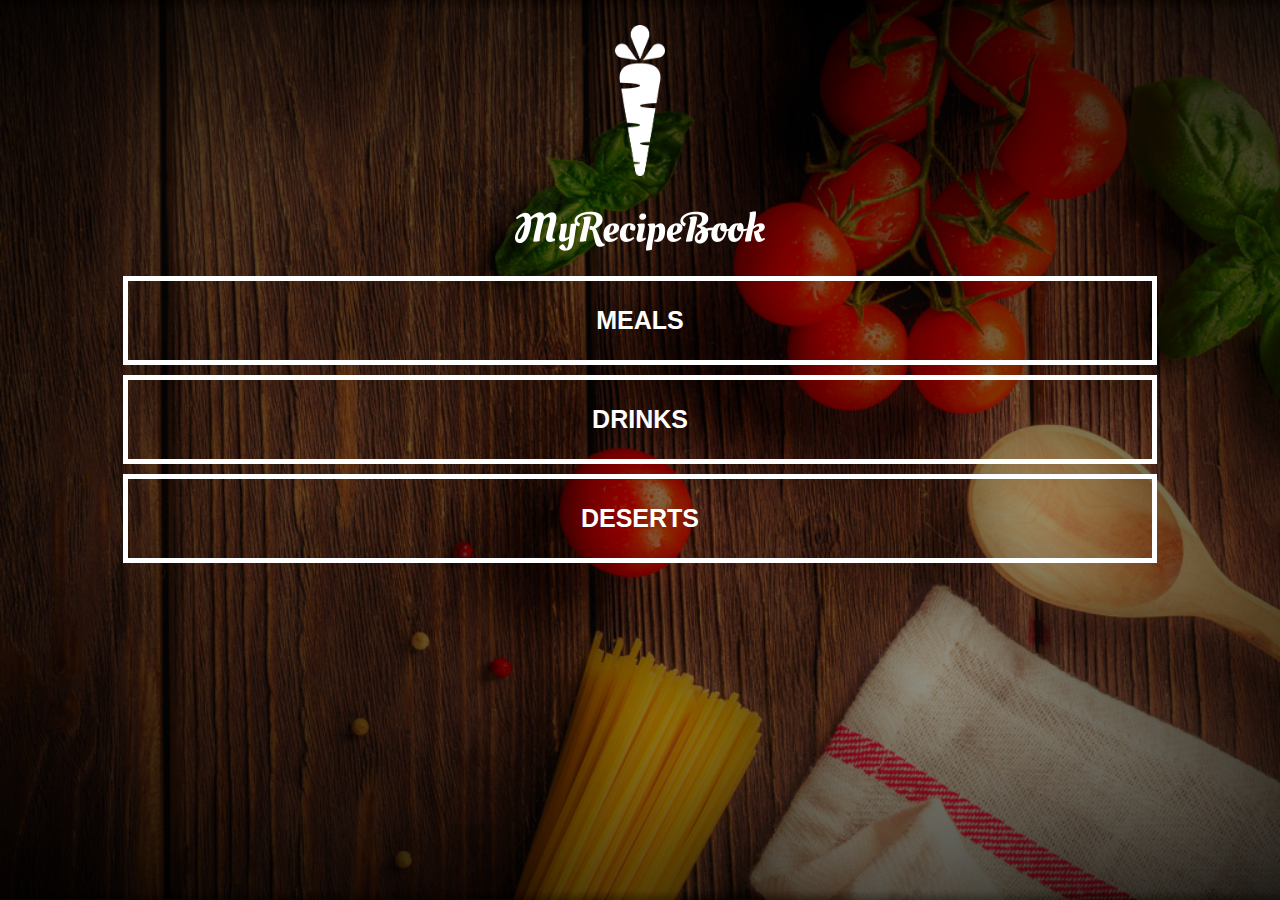
<file: index.html>
<!DOCTYPE html>
<html>
    <head>
        <title>My Recipe Book</title>
        <link rel="stylesheet" href="style.css">
    </head>
    <body class="body-home">
        <div id="home">
            
            <img src="images/logo-img.png" id="home-logo-img">
            <img src="images/logo-text.png" id="home-logo-text">
            
            <div class="home-menu">
                
                <a href="meals.html" class="home-menu-item">
                    <p>Meals</p>
                </a>
                
                <a href="drinks.html" class="home-menu-item">
                    <p>Drinks</p>
                </a>
                
                <a href="deserts.html" class="home-menu-item">
                    <p>Deserts</p>
                </a>
                
            </div>
        </div>
    </body>
</html>
</file>
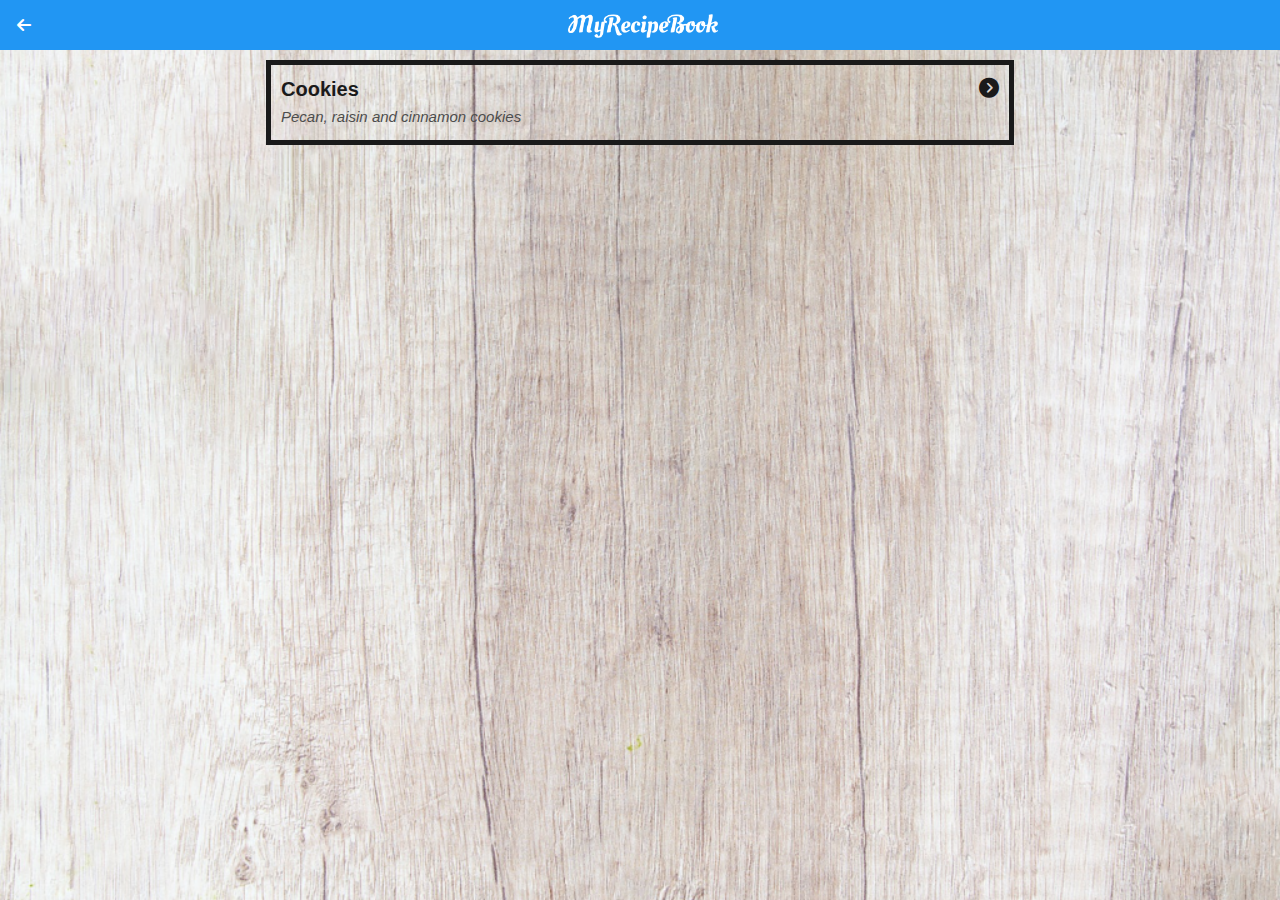
<file: deserts.html>
<!DOCTYPE html>
<html>
    <head>
        <title>My Recipe Book | Deserts</title>
        <link rel="stylesheet" href="style.css">
        <link rel="stylesheet" href="fontAwesome/css/all.css">
    </head>
    
    <body class="body-meals">
        
        <div class="header">
            <a href="index.html">
                <i class="fa-solid fa-arrow-left"></i>
            </a>
            
            <img src="images/logo-text.png">
            
        </div>
        
        <div id="meals">
            
            <div class="meals-list">
                
                <a href="#">
                    <div class="meals-list-item">
                        <h1>Cookies<i class="fa-solid fa-circle-chevron-right"></i></h1>
                        
                        <p>Pecan, raisin and cinnamon cookies</p>
                    </div>
                </a>
            </div>
                 
        </div>
    </body>
</html>
</file>
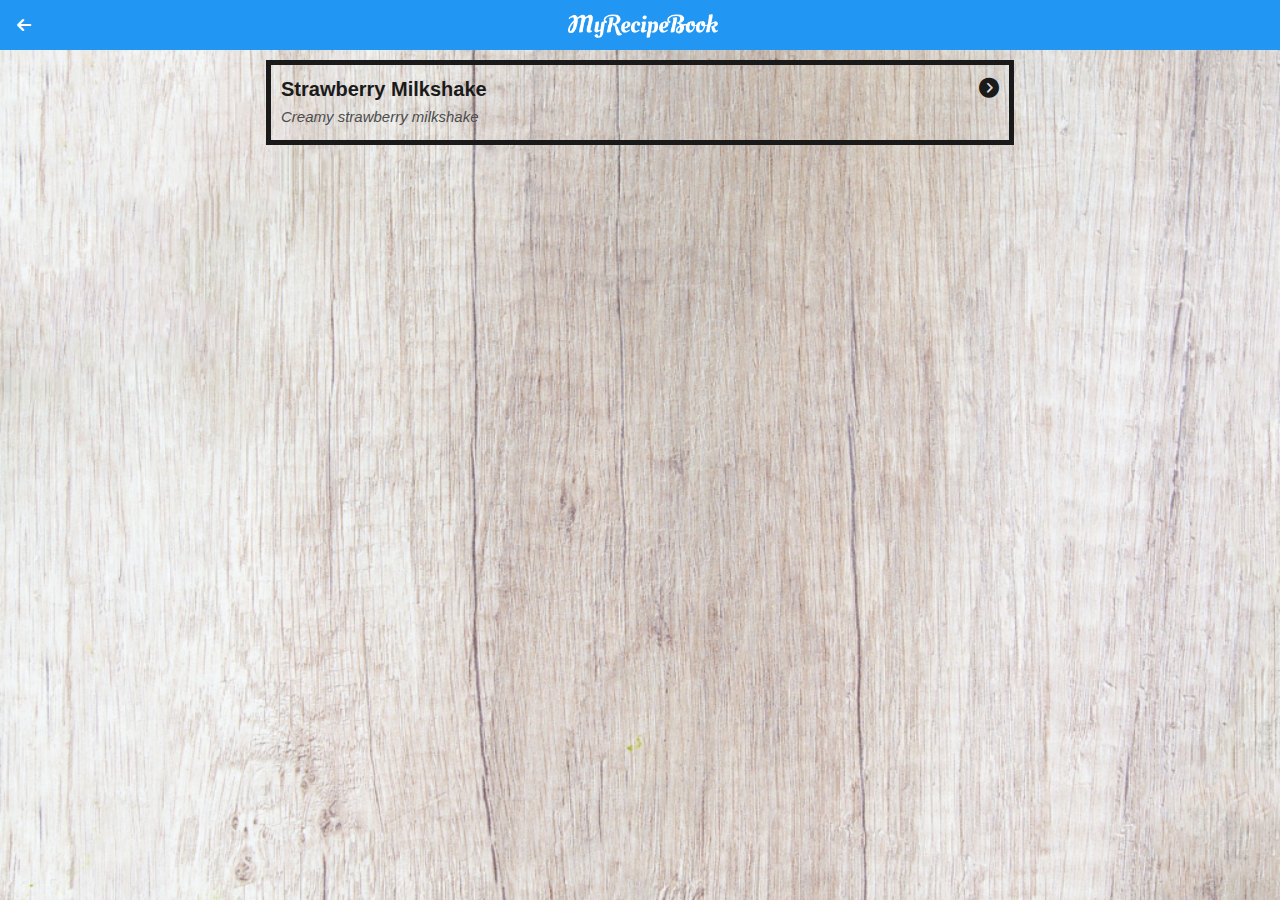
<file: drinks.html>
<!DOCTYPE html>
<html>
    <head>
        <title>My Recipe Book | Drinks</title>
        <link rel="stylesheet" href="style.css">
        <link rel="stylesheet" href="fontAwesome/css/all.css">
    </head>
    
    <body class="body-meals">
        
        <div class="header">
            <a href="index.html">
                <i class="fa-solid fa-arrow-left"></i>
            </a>
            
            <img src="images/logo-text.png">
            
        </div>
        
        <div id="meals">
            
            <div class="meals-list">
                
                <a href="#">
                    <div class="meals-list-item">
                        <h1>Strawberry Milkshake<i class="fa-solid fa-circle-chevron-right"></i></h1>
                        
                        <p>Creamy strawberry milkshake</p>
                    </div>
                </a>
            </div>
                 
        </div>
    </body>
</html>
</file>
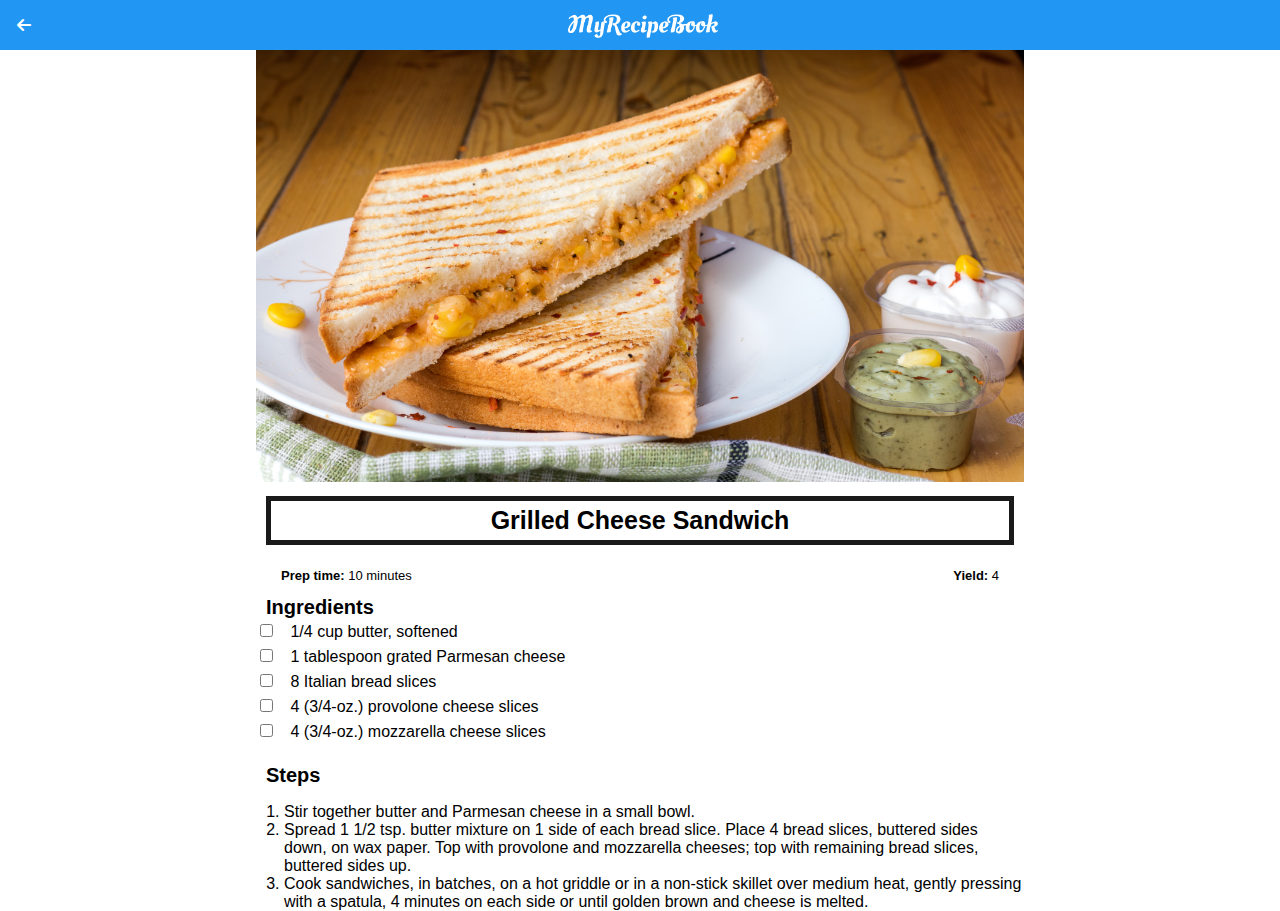
<file: grilledCheese.html>
<!DOCTYPE html>
<html>
    <head>
        <title>My Recipe Book | Meals | Grilled Cheese</title>
        <link rel="stylesheet" href="style.css">
        <link rel="stylesheet" href="fontAwesome/css/all.css">
    </head>
    
    <body class="body-recipes">
        
        <div class="header">
            <a href="meals.html">
                <i class="fa-solid fa-arrow-left"></i>
            </a>
            
            <img src="images/logo-text.png">
            
        </div>
        
        <div id="recipe">
            
            <div class="recipe-details">
                <img src="images/grilledCheese.png">
                
                <h1>Grilled Cheese Sandwich</h1>
                
                <div class="recipe-details-info">
                    <p><b>Prep time: </b> 10 minutes</p>
                    <p style="float: right"><b>Yield: </b> 4</p>
                </div>
                
                <div class="recipe-details-ingredients">
                    <h2>Ingredients</h2>
                    
                    <input id="check-01" type="checkbox">
                    <label for="check-01">1/4 cup butter, softened</label>
                    <br>
                    <input id="check-02" type="checkbox">
                    <label for="check-02">1 tablespoon grated Parmesan cheese</label>
                    <br>
                    <input id="check-03" type="checkbox">
                    <label for="check-03">8 Italian bread slices</label>
                    <br>
                    <input id="check-04" type="checkbox">
                    <label for="check-04">4 (3/4-oz.) provolone cheese slices</label>
                    <br>
                    <input id="check-05" type="checkbox">
                    <label for="check-05">4 (3/4-oz.) mozzarella cheese slices</label>
                </div>
                
                <div class="recipe-details-steps">
                    <h2>Steps</h2>
                    
                    <ol>
                        <li>Stir together butter and Parmesan cheese in a small bowl.</li>
                        <li>Spread 1 1/2 tsp. butter mixture on 1 side of each bread slice. Place 4 bread slices, buttered sides down, on wax paper. Top with provolone and mozzarella cheeses; top with remaining bread slices, buttered sides up.</li>
                        <li>Cook sandwiches, in batches, on a hot griddle or in a non-stick skillet over medium heat, gently pressing with a spatula, 4 minutes on each side or until golden brown and cheese is melted.</li>
                    </ol>
                </div>
            </div>
                 
        </div>
    </body>
</html>
</file>
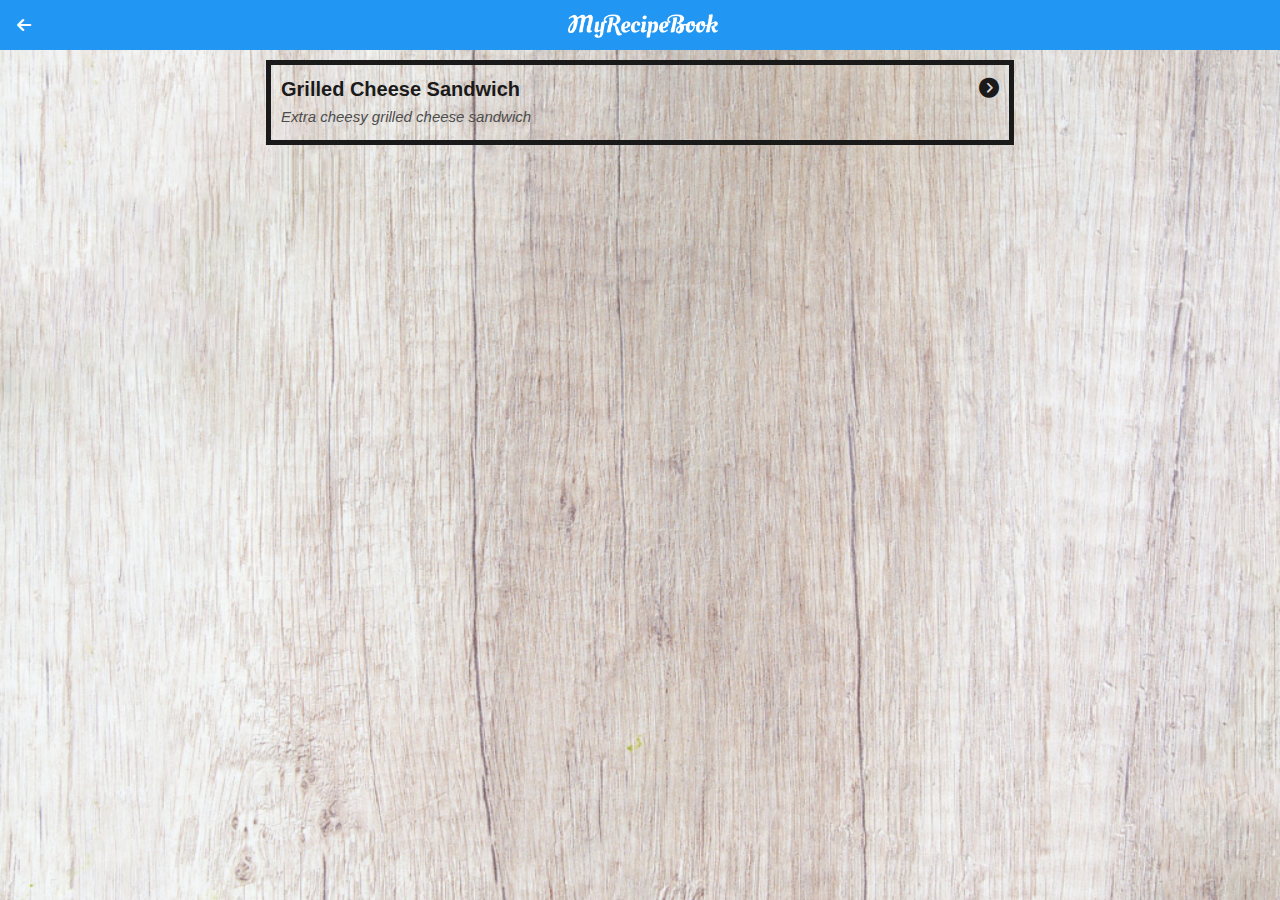
<file: meals.html>
<!DOCTYPE html>
<html>
    <head>
        <title>My Recipe Book | Meals</title>
        <link rel="stylesheet" href="style.css">
        <link rel="stylesheet" href="fontAwesome/css/all.css">
    </head>
    
    <body class="body-meals">
        
        <div class="header">
            <a href="index.html">
                <i class="fa-solid fa-arrow-left"></i>
            </a>
            
            <img src="images/logo-text.png">
            
        </div>
        
        <div id="meals">
            
            <div class="meals-list">
                
                <a href="grilledCheese.html">
                    <div class="meals-list-item">
                        <h1>Grilled Cheese Sandwich<i class="fa-solid fa-circle-chevron-right"></i></h1>
                        
                        <p>Extra cheesy grilled cheese sandwich</p>
                    </div>
                </a>
            </div>
                 
        </div>
    </body>
</html>
</file>
<file: style.css>
html{
    height: 100%;
}

body{
    font-family: sans-serif;
    
    margin: 0;
    padding: 0;
    
    height: 100%;
}

.body-home{
    background-image: url(images/background-01-port.png);
    background-position: center;
    background-attachment: fixed;
    background-repeat: no-repeat;
    background-size: cover;
}


.body-meals {
    background-image: url(images/background-02-port.png);
    background-position: center;
    background-attachment: fixed;
    background-repeat: no-repeat;
    background-size: cover;
}


/*========== HEADER ==========*/

.header {
    background-color: #2196f3;
    
    width: 100%;
    height: 50px;
    top: 0;
    
    position: fixed;
    overflow: hidden;
    
    text-align: center;
}

.header i{
    float: left;
    padding: 17px 0px 0px 17px;
    color: #ffffff;
}

.header img {
    width: 150px;
    padding-top: 14px;
    padding-right: 25px;
}


/*========== HOME PAGE ==========*/

#home-logo-img{
    width: 50px;
    display: block;
    margin: auto;
    padding: 25px 10px 10px 10px;
}

#home-logo-text{
    width: auto;
    display: block;
    margin: auto;
    padding: 25px;
}

/*========== HOME PAGE MENU =========*/

.home-menu-item{
    text-decoration: none;
    text-transform: uppercase;
    
    color: white;
    font-size: 25px;
    font-weight: bold;
    text-align: center;
    border: 5px solid white;
    
    display: block;
    margin: auto;
    margin-bottom: 10px;
    width: 80%;
}


/*========== MEALS PAGE ==========*/

#meals {
    padding-top: 50px;
}

/*========== MEALS PAGE MENU =========*/

.meals-list a{    
    text-decoration: none;
}

.meals-list-item {
    border: 5px solid #1a1a1a;
    margin: 10px;
}

.meals-list-item h1 {
    font-weight: bold;
    font-size: 20px;
    color: #1a1a1a;
    padding-left: 10px;
}

.meals-list-item i{
    float: right;
    color: #1a1a1a;
    padding-right: 10px;
}

.meals-list-item p {
    font-size: 15px;
    font-style: italic;
    color: #4d4d4d;
    margin-top: -7px;
    padding-left: 10px;
}

/*========== RECIPE PAGE ==========*/

#recipe {
    padding-top: 50px;
}

/*========== RECIPE DETAILS =========*/

.recipe-details img{
    width: 100%;
}

.recipe-details h1{
    font-size: 25px;
    text-align: center;
    border: 5px solid #1a1a1a;
    margin: 10px;
    padding: 5px;
}

.recipe-details h2 {
    font-size: 20px;
    text-align: left;
    margin: 0;
    margin-left: 10px;
}

.recipe-details-info {
    margin-left: 25px;
    margin-right: 25px;
}

.recipe-details-info p {
    font-size: 13px;
    display: inline-block;
}

.recipe-details-ingredients label {
    line-height: 25px;
    margin-left: 10px;
}

.recipe-details-steps {
    padding-top: 20px;
    
}

.recipe-details-steps ol {
    padding-left: 28px;
}

/*========== RESPONSIVE LAYOUT ==========*/

@media only screen and (min-width: 600px) {
    #meals {
        width: 80%;
        margin: auto;
    }
    
    #recipe {
        width: 80%;
        margin: auto;
    }
}

@media only screen and (min-width: 1000px) {
    #meals {
        width: 60%;
        margin: auto;
    }
    
    #recipe {
        width: 60%;
        margin: auto;
    }
}

@media only screen and (min-width: 1500px) {
    #meals {
        width: 40%;
        margin: auto;
    }
    
    #recipe {
        width: 40%;
        margin: auto;
    }
}

@media only screen and (min-width: 720px) {
    .body-home{
        background-image: url(images/background-01-land.png);
    }
    .body-meals{
        background-image: url(images/background-02-land.png);
    }
}
</file>
